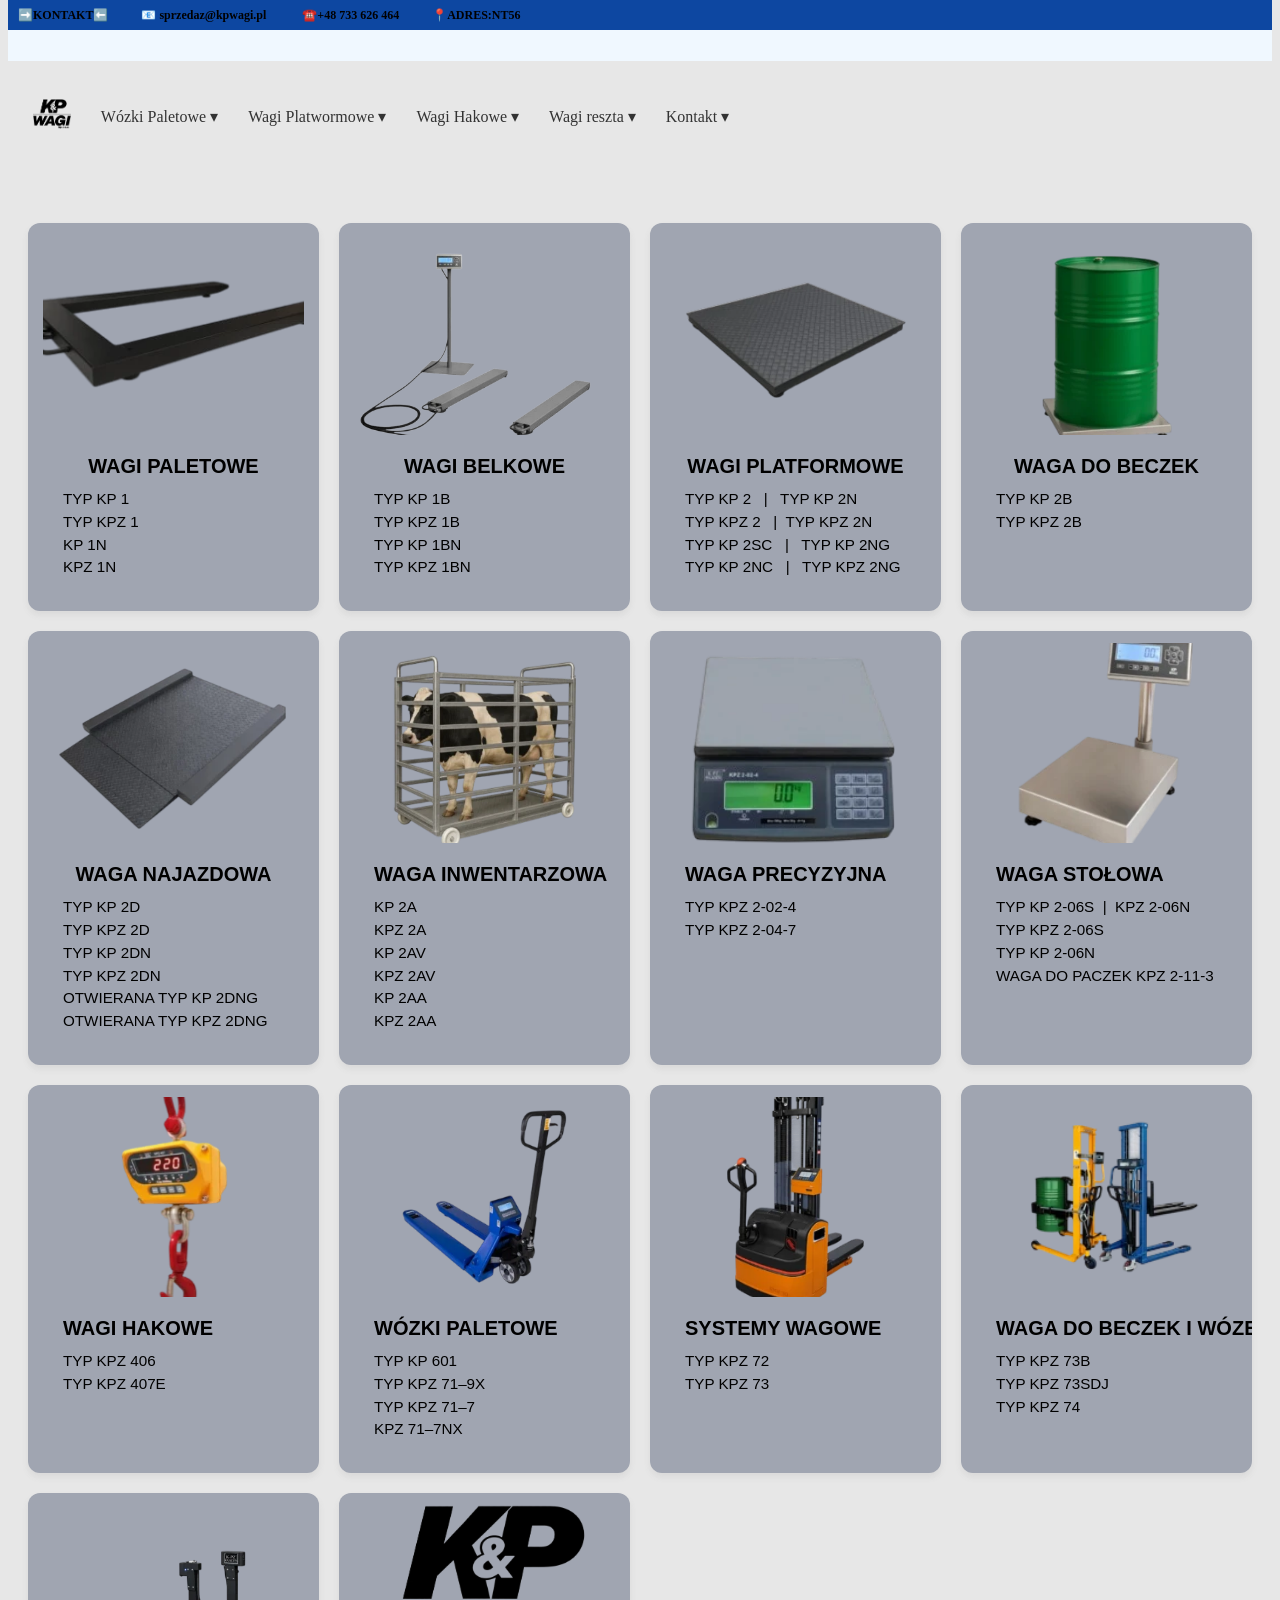
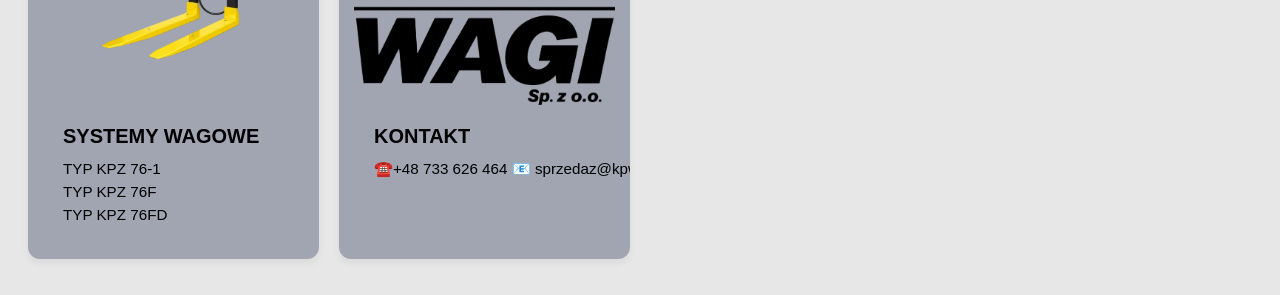
<file: index.html>
<!DOCTYPE html>
<html lang="pl">
<head>
    <meta charset="UTF-8">
    <meta name="viewport" content="width=device-width, initial-scale=1.0">
    <title>K&P Wagi</title>
<link rel="stylesheet" href="style.css">


<meta name="viewport" content="width=1200">

</head>

<body>
<h1>➡️KONTAKT⬅️ &nbsp;&nbsp;&nbsp;&nbsp;&nbsp;&nbsp;&nbsp;&nbsp;&nbsp;   
  📧 sprzedaz@kpwagi.pl  &nbsp;&nbsp;&nbsp;&nbsp;&nbsp;&nbsp; &nbsp;&nbsp;&nbsp; 
  ☎️+48 733 626 464  &nbsp;&nbsp;&nbsp;&nbsp;&nbsp;&nbsp;&nbsp;&nbsp;&nbsp;
  📍ADRES:NT56


  
</h1> 
 </CENTER>




<br><br>

 
<nav class="menu">
  <ul>
    <li><a href="index.html"> <div class="logoa">
            <img  src="logo.webp" alt="logo kpz"> 
</div></a></li>
  
 
 <!-- menu -->
    
    <li class="dropdown">
      <a href="paletowe.html">Wózki Paletowe ▾</a>
      <ul class="submenu">
        <li><a href="wozek 71-7.html">Wózek 71-7</a></li>
        <li><a href="wozek 71-8.html">Wózek 71-8</a></li>
        <li><a href="wozek 71-23.html">Wózek 71-23</a></li>
      </ul>

      <li class="dropdown">
      <a href="#">Wagi Platwormowe ▾</a>
      <ul class="submenu">
        <li><a href="#">Waga kpz 1 </a></li>
        <li><a href="#">Waga kpz 2 </a></li>
        <li><a href="#">Waga kpz 3 </a></li>
      </ul>
    
          <li class="dropdown">
      <a href="#">Wagi Hakowe ▾</a>
      <ul class="submenu">
        <li><a href="#">Waga 407E </a></li>
        <li><a href="#">Waga 404E </a></li>
        <li><a href="#">Waga 407  </a></li>
      </ul>

         <li class="dropdown">
      <a href="#">Wagi reszta ▾</a>
      <ul class="submenu">
        <li><a href="#">1 </a></li>
        <li><a href="#">2</a></li>
        <li><a href="#">3  </a></li>
      </ul>

         <li class="dropdown">
      <a href="#">Kontakt ▾</a>
      <ul class="submenu">
        <li><a href="#">E-mail </a></li>
        <li><a href="#">Numer Kontaktowy</a></li>
        <li><a href="#">Adres Firmy  </a></li>
      </ul>
  </ul>
 <!-- koniec menu -->



   <h3> 

<div class="ruchomy-kpz">
<p class="ruchomy-kpz1">
POSTAW NA PRECYZJE! 
&nbsp;&nbsp;&nbsp;&nbsp;&nbsp;&nbsp; - &nbsp;&nbsp;&nbsp;&nbsp;&nbsp;&nbsp;
K&P WAGI
&nbsp;&nbsp;&nbsp;&nbsp;&nbsp;&nbsp; - &nbsp;&nbsp;&nbsp;&nbsp;&nbsp;&nbsp;
DOKŁADNOŚĆ, KTÓREJ MOŻESZ ZAUFAĆ
</div>     
    
    </h3>


</body>
<br><br><br><br>

<div class="tile-container">
  
  
  
 
  
  
  
  
  
  
  <!-- KAFELEK 1 -->
  <a href="paletowe.html" class="interactive-tile">
    <div class="tile-image-wrapper">
      <img src="kp11.webp" alt="Opis zdjęcia 1" class="tile-image">
    </div>
    <div class="tile-content">
      <h5 class="tile-title"><center>WAGI PALETOWE</center></h5>
      <p class="tile-description">
        TYP KP 1 <br>
        TYP KPZ 1 <br>
        KP 1N <br>
        KPZ 1N <br>

</p>
    </div>
  </a>

  <!-- KAFELEK 2 -->
  <a href="BELKOWE.HTML" class="interactive-tile">
    <div class="tile-image-wrapper">
      <img src="belka.webp" alt="Opis zdjęcia 2" class="tile-image">
    </div>
    <div class="tile-content">
      <h5 class="tile-title"><center>WAGI BELKOWE </center></h5>
      <p class="tile-description">
        
        TYP KP 1B <br>
        TYP KPZ 1B<br>
        TYP KP 1BN <br>
        TYP KPZ 1BN <br>
      </p>
    </div>
  </a>

  <!-- KAFELEK 3 -->
  <a href="https://twoja-strona.pl" class="interactive-tile">
    <div class="tile-image-wrapper">
      <img src="platforma.webp" alt="platwormowe" class="tile-image">
    </div>
    <div class="tile-content">
      <h5 class="tile-title"><center>WAGI PLATFORMOWE </center></h5>
      <p class="tile-description">
        TYP KP 2 &nbsp;&nbsp;|&nbsp;&nbsp;  TYP KP 2N <br>
        TYP KPZ 2 &nbsp;&nbsp;|&nbsp;&nbsp;TYP KPZ 2N <br>
        TYP KP 2SC &nbsp;&nbsp;|&nbsp;&nbsp;  TYP KP 2NG <br>
        TYP KP 2NC &nbsp;&nbsp;|&nbsp;&nbsp; TYP KPZ 2NG<br>
        

</p>
    </div>
  </a>

  <!-- KAFELEK 4 -->
  <a href="https://twoja-strona.pl" class="interactive-tile">
    <div class="tile-image-wrapper">
      <img src="beczka.webp" alt="Opis zdjęcia 3" class="tile-image">
    </div>
    <div class="tile-content">
      <h5 class="tile-title"><center>WAGA DO BECZEK</center></h5>
      <p class="tile-description">TYP KP 2B <br>TYP KPZ 2B
</p>
    </div>
  </a>


  <!-- KAFELEK 5 -->
  <a href="https://twoja-strona.pl" class="interactive-tile">
    <div class="tile-image-wrapper">
      <img src="najazdy.webp" alt="Opis zdjęcia 3" class="tile-image">
    </div>
    <div class="tile-content">
      <h5 class="tile-title"><center>WAGA NAJAZDOWA</center></h5>
      <p class="tile-description">
        TYP KP 2D <br>
        TYP KPZ 2D <br>
        TYP KP 2DN <br>
        TYP KPZ 2DN <br>
        OTWIERANA TYP KP 2DNG <br>
        OTWIERANA TYP KPZ 2DNG <br>





      </p>
    </div>
  </a>


  <!-- KAFELEK 6-->
  <a href="https://twoja-strona.pl" class="interactive-tile">
    <div class="tile-image-wrapper">
      <img src="krowy.webp" alt="Opis zdjęcia 3" class="tile-image">
    </div>
    <div class="tile-content">
      <h5 class="tile-title"><center>WAGA INWENTARZOWA</center></h5>
      <p class="tile-description">

        KP 2A <br>
        KPZ 2A <br>
        KP 2AV <br>
        KPZ 2AV <br>
        KP 2AA <br>
        KPZ 2AA <br>


      </p>
    </div>
  </a>


  <!-- KAFELEK 7 -->
  <a href="https://twoja-strona.pl" class="interactive-tile">
    <div class="tile-image-wrapper">
      <img src="stolowa.webp" alt="Opis zdjęcia 3" class="tile-image">
    </div>
    <div class="tile-content">
      <h5 class="tile-title">WAGA PRECYZYJNA</h5>
      <p class="tile-description">
TYP KPZ 2-02-4<br>
TYP KPZ 2-04-7<br>



      </p>
    </div>
  </a>


  <!-- KAFELEK 8 -->
  <a href="https://twoja-strona.pl" class="interactive-tile">
    <div class="tile-image-wrapper">
      <img src="STOLOWAA.webp" alt="Opis zdjęcia 3" class="tile-image">
    </div>
    <div class="tile-content">
      <h5 class="tile-title">WAGA STOŁOWA</h5>
      <p class="tile-description">

        TYP KP 2-06S  &nbsp;|&nbsp;  KPZ 2-06N<br>
TYP KPZ 2-06S<br>
TYP KP 2-06N<br>
WAGA DO PACZEK KPZ 2-11-3<br>




      </p>
    </div>
  </a>


  <!-- KAFELEK 9-->
  <a href="https://twoja-strona.pl" class="interactive-tile">
    <div class="tile-image-wrapper">
      <img src="HAKOWA.webp" alt="HAKOWA" class="tile-image">
    </div>
    <div class="tile-content">
      <h5 class="tile-title">WAGI HAKOWE</h5>
      <p class="tile-description">

TYP KPZ 406<br>
TYP KPZ 407E<br>




      </p>
    </div>
  </a>


  <!-- KAFELEK 10 -->
  <a href="https://twoja-strona.pl" class="interactive-tile">
    <div class="tile-image-wrapper">
      <img src="WOZKI.webp" alt="Opis zdjęcia 3" class="tile-image">
    </div>
    <div class="tile-content">
      <h5 class="tile-title">WÓZKI PALETOWE</h5>
      <p class="tile-description">

TYP KP 601<br>
TYP KPZ 71–9X<br>
TYP KPZ 71–7<br>
KPZ 71–7NX<br>




      </p>
    </div>



  </a>
    <!-- KAFELEK 11 -->
  <a href="https://twoja-strona.pl" class="interactive-tile">
    <div class="tile-image-wrapper">
      <img src="ELEKTRYKI.webp" alt="Opis zdjęcia 3" class="tile-image">
    </div>
    <div class="tile-content">
      <h5 class="tile-title">SYSTEMY WAGOWE</h5>
      <p class="tile-description">

TYP KPZ 72<br>
 TYP KPZ 73<br>






      </p>
    </div>
  </a>



   <!-- KAFELEK 12 -->
  <a href="https://twoja-strona.pl" class="interactive-tile">
    <div class="tile-image-wrapper">
      <img src="BECZKI.webp" alt="Opis zdjęcia 3" class="tile-image">
    </div>
    <div class="tile-content">
      <h5 class="tile-title">WAGA DO BECZEK I WÓZEK WYSOKIEGO PODNOSZENIA</h5>
      <p class="tile-description">

 TYP KPZ 73B<br>
 TYP KPZ 73SDJ<br>
TYP KPZ 74<br>






      </p>
    </div>
  </a>



  <!-- KAFELEK 13 -->
  <a href="https://twoja-strona.pl" class="interactive-tile">
    <div class="tile-image-wrapper">
      <img src="WIDLY.webp" alt="Opis zdjęcia 3" class="tile-image">
    </div>
    <div class="tile-content">
      <h5 class="tile-title">SYSTEMY WAGOWE</h5>
      <p class="tile-description">

TYP KPZ 76-1<br>
TYP KPZ 76F<br>
TYP KPZ 76FD<br>






      </p>
    </div>
  </a>



    <!-- KAFELEK 13 -->
  <a href="https://twoja-strona.pl" class="interactive-tile">
    <div class="tile-image-wrapper">
      <img src="logo.webp" alt="Opis zdjęcia 3" class="tile-image">
    </div>
    <div class="tile-content">
      <h5 class="tile-title">KONTAKT</h5>
      <p class="tile-description">

☎️+48 733 626 464  
📧 sprzedaz@kpwagi.pl 
📍ADRES:NT56



      </p>
    </div>
  </a>

</div>



</script>
</p>
</html>
</file>
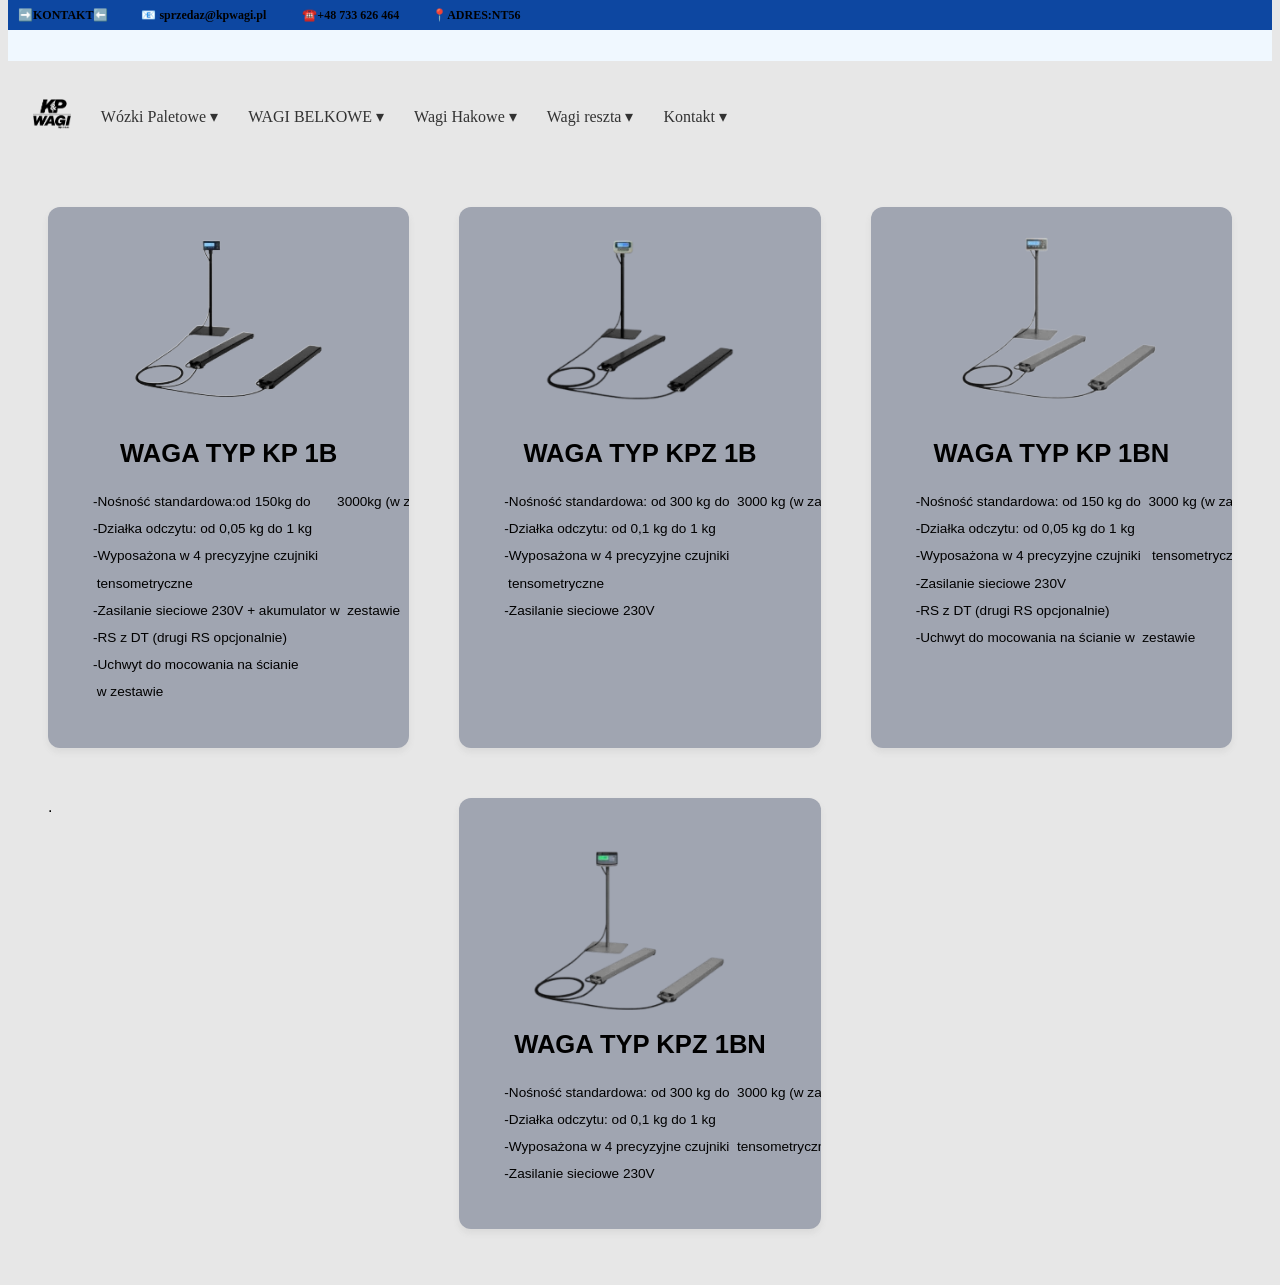
<file: BELKOWE.HTML>
<!DOCTYPE html>
<html lang="pl">
<head>
    <meta charset="UTF-8">
    <meta name="viewport" content="width=device-width, initial-scale=1.0">
    <title>K&P Wagi</title>
<link rel="stylesheet" href="stylepodstron.css">



</head>

<body>
<h1>➡️KONTAKT⬅️ &nbsp;&nbsp;&nbsp;&nbsp;&nbsp;&nbsp;&nbsp;&nbsp;&nbsp;   
  📧 sprzedaz@kpwagi.pl  &nbsp;&nbsp;&nbsp;&nbsp;&nbsp;&nbsp; &nbsp;&nbsp;&nbsp; 
  ☎️+48 733 626 464  &nbsp;&nbsp;&nbsp;&nbsp;&nbsp;&nbsp;&nbsp;&nbsp;&nbsp;
  📍ADRES:NT56


  
</h1> 
 </CENTER>



<br><br>


 
<nav class="menu">
  <ul>
    <li><a href="index.html"> <div class="logoa">
            <img  src="logo.webp" alt="logo kpz"> 
</div></a></li>
  
 
 <!-- menu -->
    
    <li class="dropdown">
      <a href="paletowe.html">Wózki Paletowe ▾</a>
      <ul class="submenu">
        <li><a href="KP1.html">WAGA TYP KP 1</a></li>
        <li><a href="kpz1.html">WAGA TYP KPZ 1</a></li>
        <li><a href="KP1N.HTML">WAGA TYP KP 1N</a></li>
        <li><a href="KPZ1N.HTML">WAGA  KPZ 1N</a></li>
      </ul>

          <li class="dropdown">
      <a href="BELKOWE.HTML">WAGI BELKOWE ▾</a>
      <ul class="submenu">
        <li><a href="KP1.html">WAGA TYP KP 1B</a></li>
        <li><a href="kpz1.html">WAGA TYP KPZ 1B</a></li>
        <li><a href="KP1N.HTML">WAGA TYP KP 1BN</a></li>
        <li><a href="KPZ1N.HTML">WAGA  TYP KPZ 1BN</a></li>
      </ul>
    
          <li class="dropdown">
      <a href="#">Wagi Hakowe ▾</a>
      <ul class="submenu">
        <li><a href="#">Waga 407E </a></li>
        <li><a href="#">Waga 404E </a></li>
        <li><a href="#">Waga 407  </a></li>
      </ul>

         <li class="dropdown">
      <a href="#">Wagi reszta ▾</a>
      <ul class="submenu">
        <li><a href="#">1 </a></li>
        <li><a href="#">2</a></li>
        <li><a href="#">3  </a></li>
      </ul>

         <li class="dropdown">
      <a href="#">Kontakt ▾</a>
      <ul class="submenu">
        <li><a href="#">E-mail </a></li>
        <li><a href="#">Numer Kontaktowy</a></li>
        <li><a href="#">Adres Firmy  </a></li>
      </ul>
  </ul>
 <!-- koniec menu -->



   <h3> 

<div class="ruchomy-kpz">
<p class="ruchomy-kpz1">
POSTAW NA PRECYZJE! 
&nbsp;&nbsp;&nbsp;&nbsp;&nbsp;&nbsp; - &nbsp;&nbsp;&nbsp;&nbsp;&nbsp;&nbsp;
K&P WAGI
&nbsp;&nbsp;&nbsp;&nbsp;&nbsp;&nbsp; - &nbsp;&nbsp;&nbsp;&nbsp;&nbsp;&nbsp;
DOKŁADNOŚĆ, KTÓREJ MOŻESZ ZAUFAĆ
</div>     
    
    </h3>


</body>
<br><br>

<div class="tile-container">
  
  
  
 
  
  
  
  
  
  
  <!-- KAFELEK 1 -->
  <a href="KP1.html" class="interactive-tile">
    <div class="tile-image-wrapper">
      <img src="bkp1b.webp" alt="Opis zdjęcia 1" class="tile-image">
    </div>
    <div class="tile-content">
      <h5 class="tile-title"><center>WAGA TYP KP 1B
</center></h5>
      <p class="tile-description">
      -Nośność standardowa:od 150kg do &nbsp; &nbsp; &nbsp;  3000kg
       (w zależności od wymiaru)<BR>
        -Działka odczytu: od 0,05 kg do 1 kg<BR>
        -Wyposażona w 4 precyzyjne czujniki<BR>
        &nbsp;tensometryczne<BR>
        -Zasilanie sieciowe 230V + akumulator w  &nbsp;zestawie<BR>
        -RS z DT (drugi RS opcjonalnie)<BR>
        -Uchwyt do mocowania na ścianie<BR>
        &nbsp;w zestawie


</p>
    </div>
  </a>

  <!-- KAFELEK 2 -->
  <a href="kpz1.html" class="interactive-tile">
    <div class="tile-image-wrapper">
      <img src="bkpz1b.webp" alt="Opis zdjęcia 2" class="tile-image">
    </div>
    <div class="tile-content">
      <h5 class="tile-title"><center>WAGA TYP KPZ 1B
 </center></h5>
      <p class="tile-description">
        
    -Nośność standardowa: od 300 kg do &nbsp;3000 kg
    (w zależności od wymiaru)<BR>
   -Działka odczytu: od 0,1 kg do 1 kg<BR>
    -Wyposażona w 4 precyzyjne czujniki<BR>
    &nbsp;tensometryczne<BR>
    -Zasilanie sieciowe 230V<BR>
      </p>
    </div>
  </a>

  <!-- KAFELEK 3 -->
  <a href="KP1N.HTML" class="interactive-tile">
    <div class="tile-image-wrapper">
      <img src="bkp1bn.webp" alt="platwormowe" class="tile-image">
    </div>
    <div class="tile-content">
      <h5 class="tile-title"><center>WAGA  TYP KP 1BN</center></h5>
      <p class="tile-description">
        -Nośność standardowa: od 150 kg do  &nbsp;3000 kg (w zależności od wymiaru)<BR>
        -Działka odczytu: od 0,05 kg do 1 kg<BR>
        -Wyposażona w 4 precyzyjne czujniki 
        &nbsp; tensometryczne<BR>
        -Zasilanie sieciowe 230V<BR>
        -RS z DT (drugi RS opcjonalnie)<BR>
        -Uchwyt do mocowania na ścianie w  &nbsp;zestawie<BR>
        

</p>
    </div>
  </a>

  <!-- KAFELEK 4 -->
   .  <a href="KPZ1N.HTML" class="interactive-tile">
    <div class="tile-image-wrapper">
      <img src="bkpz1bn.webp" alt="Opis zdjęcia 3" class="tile-image">
    </div>
    <div class="tile-content">
      <h5 class="tile-title"><center>WAGA TYP KPZ 1BN</center></h5>
      <p class="tile-description">

        -Nośność standardowa: od 300 kg do &nbsp;3000 kg
        (w zależności od wymiaru)<BR>
       -Działka odczytu: od 0,1 kg do 1 kg<BR>
        -Wyposażona w 4 precyzyjne czujniki
        &nbsp;tensometryczne<BR>
        -Zasilanie sieciowe 230V<BR>

</p>
    </div>
  </a>






      </p>
    </div>
  </a>

</div>



</script>
</p>
</html>
</file>
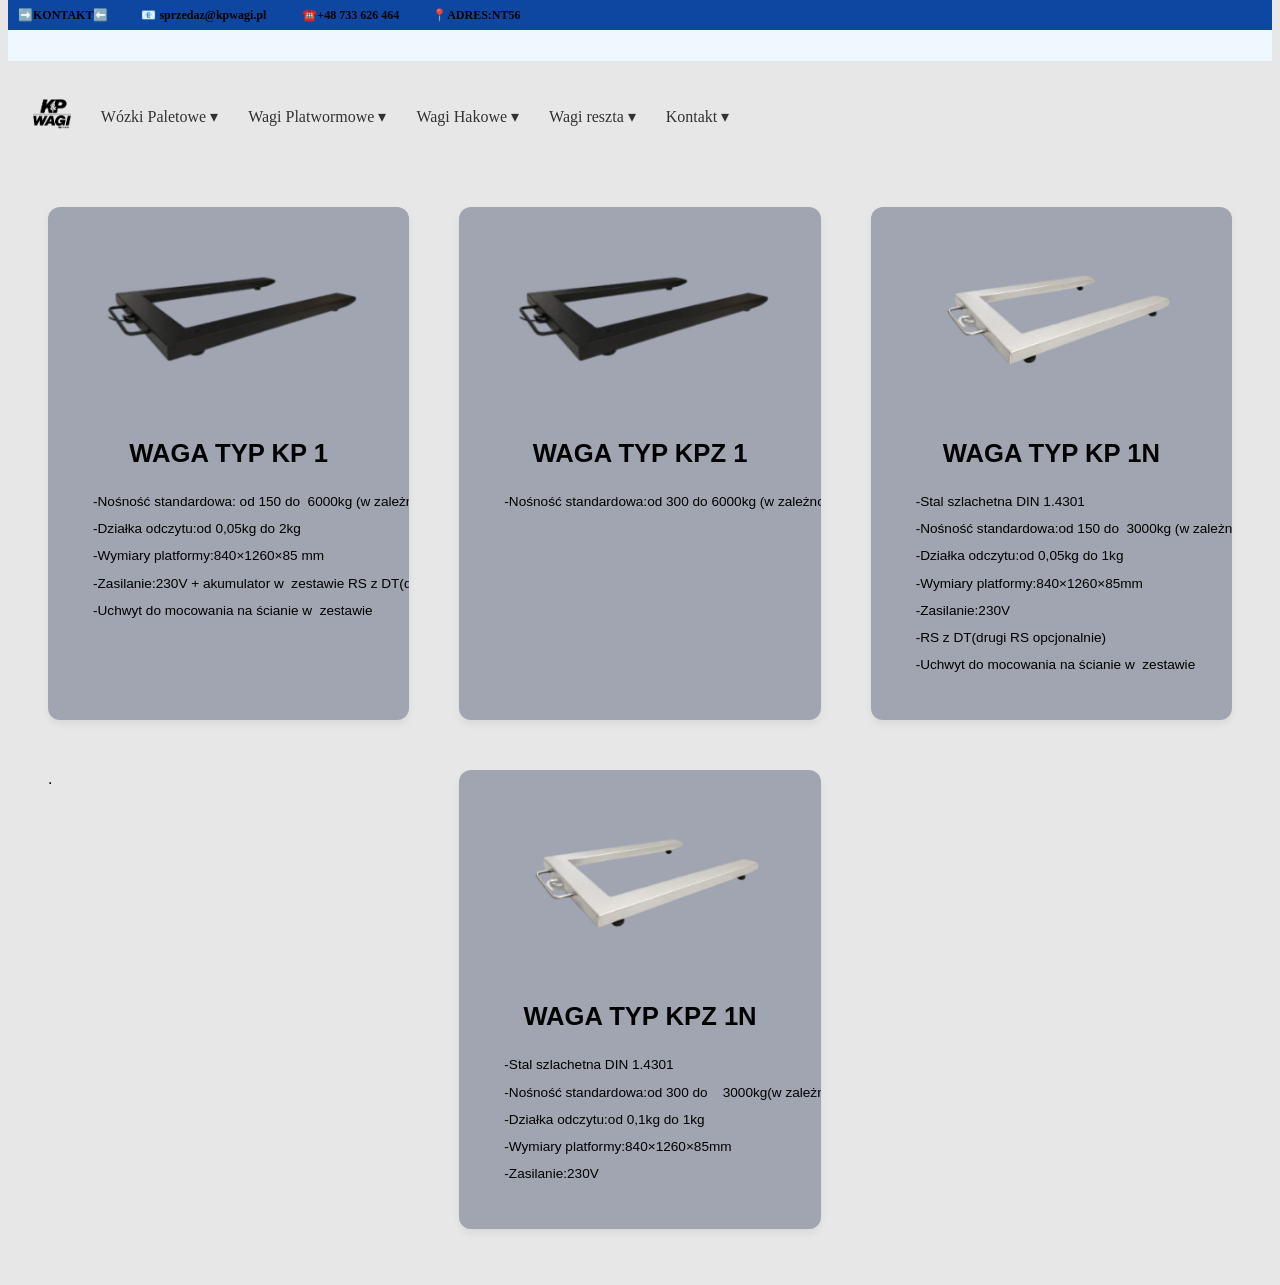
<file: paletowe.html>
<!DOCTYPE html>
<html lang="pl">
<head>
    <meta charset="UTF-8">
    <meta name="viewport" content="width=device-width, initial-scale=1.0">
    <title>K&P Wagi</title>
<link rel="stylesheet" href="stylepodstron.css">



</head>

<body>
<h1>➡️KONTAKT⬅️ &nbsp;&nbsp;&nbsp;&nbsp;&nbsp;&nbsp;&nbsp;&nbsp;&nbsp;   
  📧 sprzedaz@kpwagi.pl  &nbsp;&nbsp;&nbsp;&nbsp;&nbsp;&nbsp; &nbsp;&nbsp;&nbsp; 
  ☎️+48 733 626 464  &nbsp;&nbsp;&nbsp;&nbsp;&nbsp;&nbsp;&nbsp;&nbsp;&nbsp;
  📍ADRES:NT56


  
</h1> 
 </CENTER>




<br><br>
 
<nav class="menu">
  <ul>
    <li><a href="index.html"> <div class="logoa">
            <img  src="logo.webp" alt="logo kpz"> 
</div></a></li>
  
 
 <!-- menu -->
    
    <li class="dropdown">
      <a href="paletowe.html">Wózki Paletowe ▾</a>
      <ul class="submenu">
        <li><a href="KP1.html">WAGA TYP KP 1</a></li>
        <li><a href="kpz1.html">WAGA TYP KPZ 1</a></li>
        <li><a href="KP1N.HTML">WAGA TYP KP 1N</a></li>
        <li><a href="KPZ1N.HTML">WAGA  KPZ 1N</a></li>
      </ul>

      <li class="dropdown">
      <a href="#">Wagi Platwormowe ▾</a>
      <ul class="submenu">
        <li><a href="#">Waga kpz 1 </a></li>
        <li><a href="#">Waga kpz 2 </a></li>
        <li><a href="#">Waga kpz 3 </a></li>
      </ul>
    
          <li class="dropdown">
      <a href="#">Wagi Hakowe ▾</a>
      <ul class="submenu">
        <li><a href="#">Waga 407E </a></li>
        <li><a href="#">Waga 404E </a></li>
        <li><a href="#">Waga 407  </a></li>
      </ul>

         <li class="dropdown">
      <a href="#">Wagi reszta ▾</a>
      <ul class="submenu">
        <li><a href="#">1 </a></li>
        <li><a href="#">2</a></li>
        <li><a href="#">3  </a></li>
      </ul>

         <li class="dropdown">
      <a href="#">Kontakt ▾</a>
      <ul class="submenu">
        <li><a href="#">E-mail </a></li>
        <li><a href="#">Numer Kontaktowy</a></li>
        <li><a href="#">Adres Firmy  </a></li>
      </ul>
  </ul>
 <!-- koniec menu -->



   <h3> 

<div class="ruchomy-kpz">
<p class="ruchomy-kpz1">
POSTAW NA PRECYZJE! 
&nbsp;&nbsp;&nbsp;&nbsp;&nbsp;&nbsp; - &nbsp;&nbsp;&nbsp;&nbsp;&nbsp;&nbsp;
K&P WAGI
&nbsp;&nbsp;&nbsp;&nbsp;&nbsp;&nbsp; - &nbsp;&nbsp;&nbsp;&nbsp;&nbsp;&nbsp;
DOKŁADNOŚĆ, KTÓREJ MOŻESZ ZAUFAĆ
</div>     
    
    </h3>


</body>
<br><br>

<div class="tile-container">
  
  
  
 
  
  
  
  
  
  
  <!-- KAFELEK 1 -->
  <a href="KP1.HTML" class="interactive-tile">
    <div class="tile-image-wrapper">
      <img src="KP1CC.webp" alt="Opis zdjęcia 1" class="tile-image">
    </div>
    <div class="tile-content">
      <h5 class="tile-title"><center>WAGA TYP KP 1
</center></h5>
      <p class="tile-description">
      -Nośność standardowa: od 150 do &nbsp;6000kg 
      (w zależności od modelu)<br>
      -Działka odczytu:od 0,05kg do 2kg<br>
     -Wymiary platformy:840×1260×85 mm<br>
     -Zasilanie:230V + akumulator w &nbsp;zestawie
     RS z DT(drugi RS opcjonalnie)<br>
     -Uchwyt do mocowania na ścianie w &nbsp;zestawie<br>

</p>
    </div>
  </a>

  <!-- KAFELEK 2 -->
  <a href="kpz1.html" class="interactive-tile">
    <div class="tile-image-wrapper">
      <img src="KP1CC.webp" alt="Opis zdjęcia 2" class="tile-image">
    </div>
    <div class="tile-content">
      <h5 class="tile-title"><center>WAGA TYP KPZ 1
 </center></h5>
      <p class="tile-description">
        
      -Nośność standardowa:od 300 do 6000kg
      (w zależności od modelu)
      -Działka odczytu:od 0,1kg do 2kg
      -Wymiary platformy:840×1260×85mm
      -Zasilanie:230V(opcjonalnie akumulator)

      </p>
    </div>
  </a>

  <!-- KAFELEK 3 -->
  <a href="KP1N.HTML" class="interactive-tile">
    <div class="tile-image-wrapper">
      <img src="KP1N.webp" alt="platwormowe" class="tile-image">
    </div>
    <div class="tile-content">
      <h5 class="tile-title"><center>WAGA TYP KP 1N</center></h5>
      <p class="tile-description">
        -Stal szlachetna DIN 1.4301<br>
        -Nośność standardowa:od 150 do &nbsp;3000kg
        (w zależności od modelu)<br>
        -Działka odczytu:od 0,05kg do 1kg<br>
        -Wymiary platformy:840×1260×85mm<br>
        -Zasilanie:230V<br>
        -RS z DT(drugi RS opcjonalnie)<br>
        -Uchwyt do mocowania na ścianie w &nbsp;zestawie<br>
        

</p>
    </div>
  </a>

  <!-- KAFELEK 4 -->
   .  <a href="KPZ1N.HTML" class="interactive-tile">
    <div class="tile-image-wrapper">
      <img src="KP1N.webp" alt="Opis zdjęcia 3" class="tile-image">
    </div>
    <div class="tile-content">
      <h5 class="tile-title"><center>WAGA TYP KPZ 1N</center></h5>
      <p class="tile-description">
        -Stal szlachetna DIN 1.4301<BR>
        -Nośność standardowa:od 300 do &nbsp; &nbsp;3000kg(w zależności od modelu)<BR>
        -Działka odczytu:od 0,1kg do 1kg<BR>
        -Wymiary platformy:840×1260×85mm<BR>
        -Zasilanie:230V<BR>

</p>
    </div>
  </a>






      </p>
    </div>
  </a>

</div>



</script>
</p>
</html>
</file>
<file: style.css>
body 
{
    background-color:#e7e7e7;
   
body {
    width: 1200px;
    margin: 0 auto;
}

}
/*główne kpz */
h1 
{
    color: lab(0% 0 0);
    font-size: 12px;
    background-color:#0d47a1;
   padding: 10px ;
   margin-top: -10px;

}






 /*logo */
.logoa img
{
    height: 30px;
    margin-top: 0px;
    margin-left:px;
    
}






  
/* Główny pasek menu */
.menu > ul {
  list-style: none;
  margin: ;
  padding: 10px;
  display: flex;
  background-color: #e7e7e7;
  margin-top:px ;
  
}

.menu > ul > li {
  position: relative;
}

.menu a {
  display: block;
  padding: 15px 20px;
  color: rgb(51, 51, 51);
  text-decoration: none;
  font-size: 20px ;
}

.menu a:hover {
  background-color: oklab(85.385% -0.09794 0.17403);
}

/* Ukryte podmenu */
.submenu {
  display: none;
  position: absolute;
  top: 100%;
  left: 0;
  list-style: none;
  margin: 0;
  padding: 0;
  background-color: lab(28.05% 27.71 -59.6);
  min-width: 180px;
}

/* Wyświetlenie podmenu po najechaniu na element główny */
.dropdown:hover .submenu {
  display: block;
}

.submenu li a {
  padding: 12px 16px;
}

.submenu li a:hover {
  background-color: oklab(85.385% -0.09794 0.17403);
}

/*ruchomy rozzmiar*/


h3{
  
  color:black;
font-size: 10px ;
background-color: aliceblue;
text-align: center;
letter-spacing: 10px;
margin-top: -125px;
}
  


/*RUCHOWY TEXT */
.ruchomy-kpz {
  width: 100%;
  overflow: hidden;
  white-space: nowrap;
  box-sizing: border-box;

}

.ruchomy-kpz1 {
  display: inline-block;
  padding-left: 100%;
  animation: przewijaj 25s linear infinite;
}

@keyframes przewijaj {
  0% {
    transform: translate(0, 0);
  }
  100% {
    transform: translate(-100%, 0);
  }
}







/* kafelki */



/* Kontener siatki - układa kafelki obok siebie */
.tile-container {
  display: grid;
  grid-template-columns: repeat(auto-fit, minmax(280px, 1fr));
  gap: 20px;
  padding: 20px;
  font-family: sans-serif;
  margin-top: 60px;
}

/* Główny styl pojedynczego kafelka */
.interactive-tile {
  background-color: lch(67.54% 7.04 269.67);
  border-radius: 12px;
  overflow: hidden;
  text-decoration: none; /* Usuwa podkreślenie linku */
  color: #333333;
  box-shadow: 0 4px 6px rgba(105, 104, 104, 0.1);
  transition: transform 0.3s ease, box-shadow 0.3s ease;
  display: flex;
  flex-direction: column;
}

/* Efekt najechania myszką (Hover) */
.interactive-tile:hover {
  transform: translateY(-5px); /* Uniesienie kafelka */
  box-shadow: 0 12px 20px lch(47.84% 11.7 273.24);
}

/* Kontener na zdjęcie zabezpieczający proporcje */
.tile-image-wrapper {
  width: 100%;
  height: 200px;
  overflow: hidden;
}

/* Styl zdjęcia */
.tile-image {
  width: 100%;
  height: 100%;
  object-fit: cover; /* Wypełnia przestrzeń bez zniekształcania */
  transition: transform 0.3s ease;
}

/* Delikatne przybliżenie zdjęcia przy najechaniu */
.interactive-tile:hover .tile-image {
  transform: scale(1.05);
}

/* Kontener na tekst wewnątrz kafelka */
.tile-content {
  padding: 20px;
  display: flex;
  flex-direction: column;
  flex-grow: 1;
}

/* Tytuł */
.tile-title {
  margin: 0 0 10px 0;
  font-size: 1.25rem;
  color: lab(0% 0 0);
  center; 
}

/* Opis */
.tile-description {
  margin: 0;
  font-size: 0.95rem;
  color: lab(0% 0 0);
  line-height: 1.5;
  center;
}





/* POPRAWKA MENU NA TELEFONIE */

.menu {
    display: block;
    width: 100%;
    position: relative;
    overflow: visible;
}

.menu > ul {
    display: flex;
    flex-wrap: nowrap;
    align-items: center;
    width: 100%;
    margin: 0;
    padding: 10px;
    list-style: none;
    background-color: #e7e7e7;
    overflow: visible;
}

.menu > ul > li {
    position: relative;
    flex-shrink: 0;
}

.menu a {
    display: block;
    padding: 12px 15px;
    color: #333;
    text-decoration: none;
    font-size: 16px;
    white-space: nowrap;
}

.menu .submenu {
    display: none;
    position: absolute;
    top: 100%;
    left: 0;
    z-index: 99999;
    min-width: 180px;
    margin: 0;
    padding: 0;
    list-style: none;
    background-color: lab(28.05% 27.71 -59.6);
}

.menu .dropdown:hover > .submenu {
    display: block;
}
</file>
<file: stylepodstron.css>
body 
{
    background-color:#e7e7e7;
   


}
/*główne kpz */
h1 
{
    color: lab(0% 0 0);
    font-size: 12px;
    background-color:#0d47a1;
   padding: 10px ;
   margin-top: -10px;

}






 /*logo */
.logoa img
{
    height: 30px;
    margin-top: 0px;
    margin-left:px;
    
}






  
/* Główny pasek menu */
.menu > ul {
  list-style: none;
  margin: ;
  padding: 10px;
  display: flex;
  background-color: #e7e7e7;
  margin-top:px ;
  
}

.menu > ul > li {
  position: relative;
}

.menu a {
  display: block;
  padding: 15px 20px;
  color: rgb(51, 51, 51);
  text-decoration: none;
  font-size: 20px ;
}

.menu a:hover {
  background-color: oklab(85.385% -0.09794 0.17403);
}

/* Ukryte podmenu */
.submenu {
  display: none;
  position: absolute;
  top: 100%;
  left: 0;
  list-style: none;
  margin: 0;
  padding: 0;
  background-color: lab(28.05% 27.71 -59.6);
  min-width: 180px;
}

/* Wyświetlenie podmenu po najechaniu na element główny */
.dropdown:hover .submenu {
  display: block;
}

.submenu li a {
  padding: 12px 16px;
}

.submenu li a:hover {
  background-color: oklab(85.385% -0.09794 0.17403);
}

/*ruchomy rozzmiar*/


h3{
  
  color:black;
font-size: 10px ;
background-color: aliceblue;
text-align: center;
letter-spacing: 10px;
margin-top: -125px;
}
  


/*RUCHOWY TEXT */
.ruchomy-kpz {
  width: 100%;
  overflow: hidden;
  white-space: nowrap;
  box-sizing: border-box;

}

.ruchomy-kpz1 {
  display: inline-block;
  padding-left: 100%;
  animation: przewijaj 25s linear infinite;
}

@keyframes przewijaj {
  0% {
    transform: translate(0, 0);
  }
  100% {
    transform: translate(-100%, 0);
  }
}







/* kafelki */



/* Kontener siatki - układa kafelki obok siebie */
.tile-container {
  display: grid;
  grid-template-columns: repeat(auto-fit, minmax(280px, 1fr));
  gap: 50px;
  padding: 40px;
  font-family: sans-serif;
  margin-top: 60px;
}

/* Główny styl pojedynczego kafelka */
.interactive-tile {
  background-color: lch(67.54% 7.04 269.67);
  border-radius: 12px;
  overflow: hidden;
  text-decoration: none; /* Usuwa podkreślenie linku */
  color: #333333;
  box-shadow: 0 4px 6px rgba(105, 104, 104, 0.1);
  transition: transform 0.3s ease, box-shadow 0.3s ease;
  display: flex;
  flex-direction: column;
}

/* Efekt najechania myszką (Hover) */
.interactive-tile:hover {
  transform: translateY(-5px); /* Uniesienie kafelka */
  box-shadow: 0 12px 20px lch(47.84% 11.7 273.24);
}

/* Kontener na zdjęcie zabezpieczający proporcje */
.tile-image-wrapper {
  width: 100%;
  height: 200px;
  overflow: hidden;
}

/* Styl zdjęcia */
.tile-image {
  width: 100%;
  height: 100%;
  object-fit: cover; /* Wypełnia przestrzeń bez zniekształcania */
  transition: transform 0.3s ease;
}

/* Delikatne przybliżenie zdjęcia przy najechaniu */
.interactive-tile:hover .tile-image {
  transform: scale(1.05);
}

/* Kontener na tekst wewnątrz kafelka */
.tile-content {
  padding: 20px;
  display: flex;
  flex-direction: column;
  flex-grow: 1;
}

/* Tytuł */
.tile-title {
  margin: 0 0 10px 0;
  font-size: 1.6rem;
  color: lab(0% 0 0);
  center; 
}

/* Opis */
.tile-description {
  margin: 10px;
  font-size: 0.85rem;
  color: lab(0% 0 0);
  line-height: 2;

}







/* POPRAWKA MENU NA TELEFONIE */

.menu {
    display: block;
    width: 100%;
    position: relative;
    overflow: visible;
}

.menu > ul {
    display: flex;
    flex-wrap: nowrap;
    align-items: center;
    width: 100%;
    margin: 0;
    padding: 10px;
    list-style: none;
    background-color: #e7e7e7;
    overflow: visible;
}

.menu > ul > li {
    position: relative;
    flex-shrink: 0;
}

.menu a {
    display: block;
    padding: 12px 15px;
    color: #333;
    text-decoration: none;
    font-size: 16px;
    white-space: nowrap;
}

.menu .submenu {
    display: none;
    position: absolute;
    top: 100%;
    left: 0;
    z-index: 99999;
    min-width: 180px;
    margin: 0;
    padding: 0;
    list-style: none;
    background-color: lab(28.05% 27.71 -59.6);
}

.menu .dropdown:hover > .submenu {
    display: block;
}
</file>
